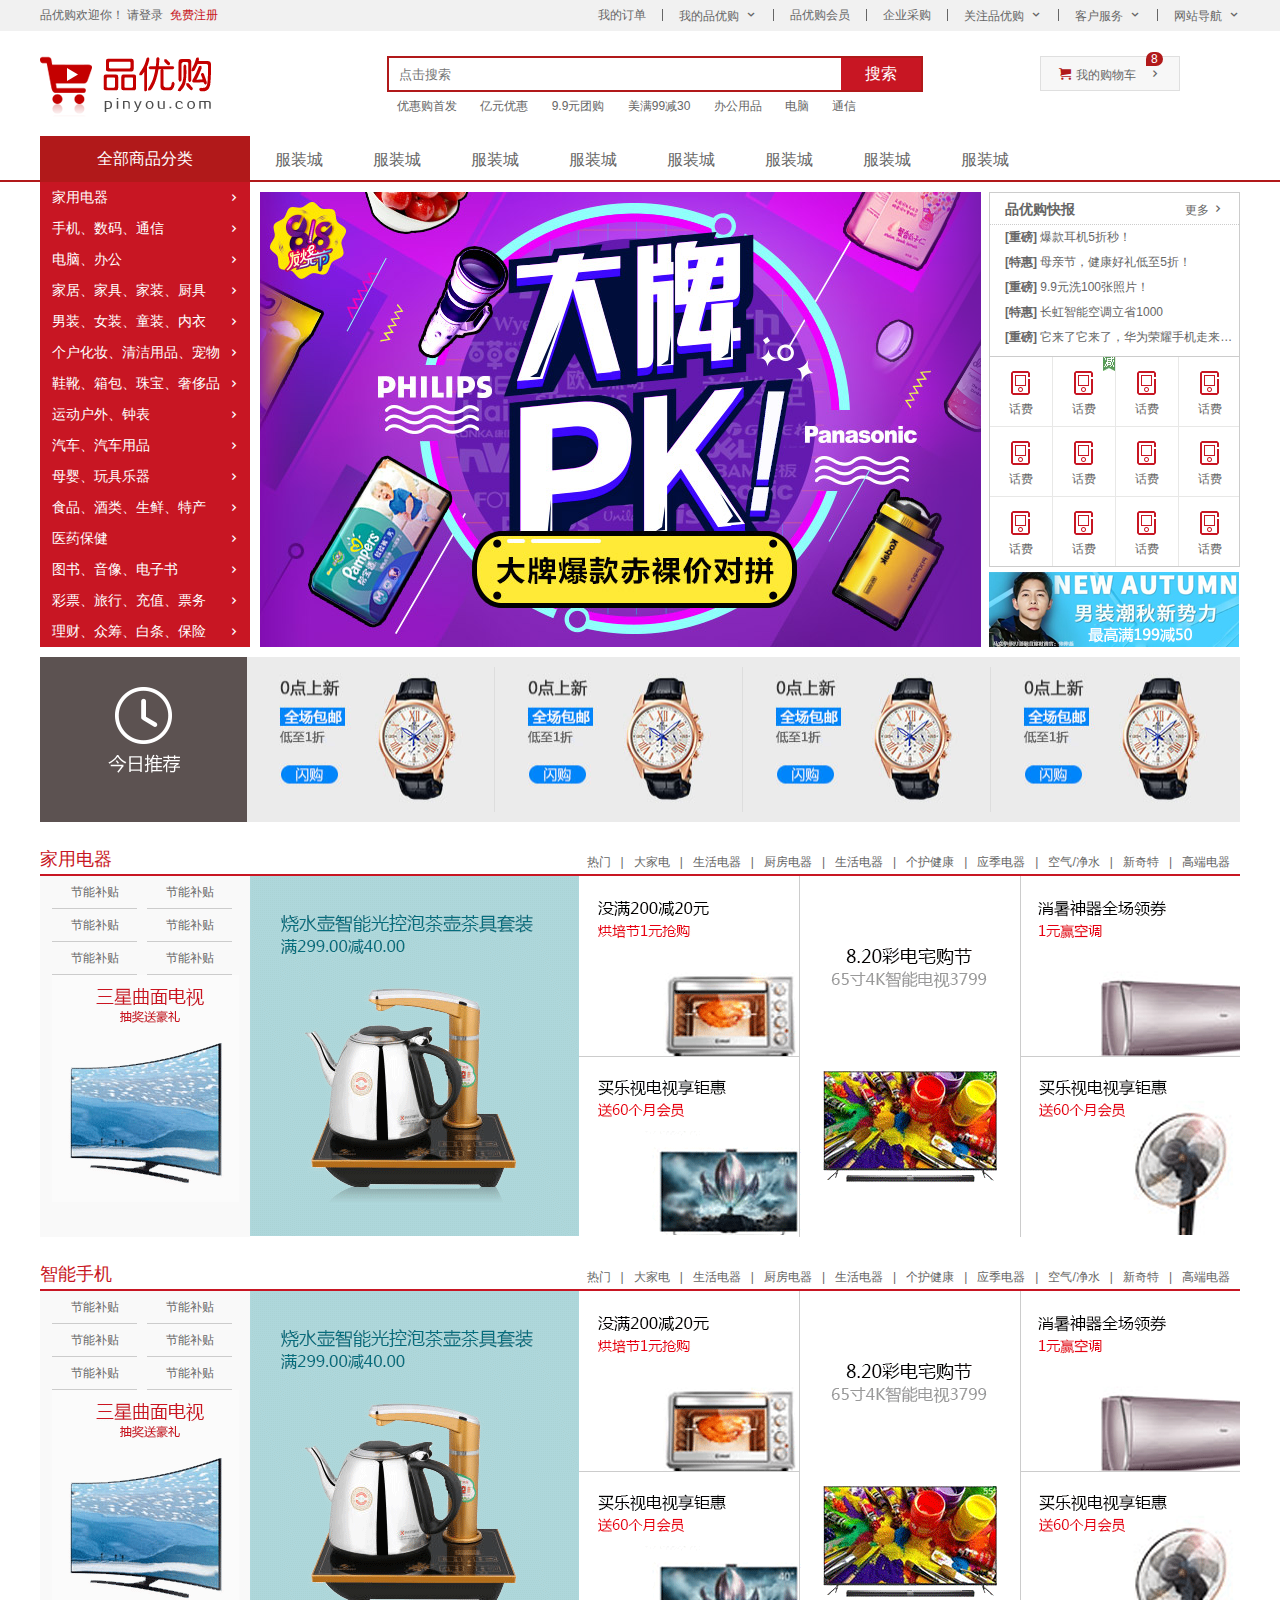
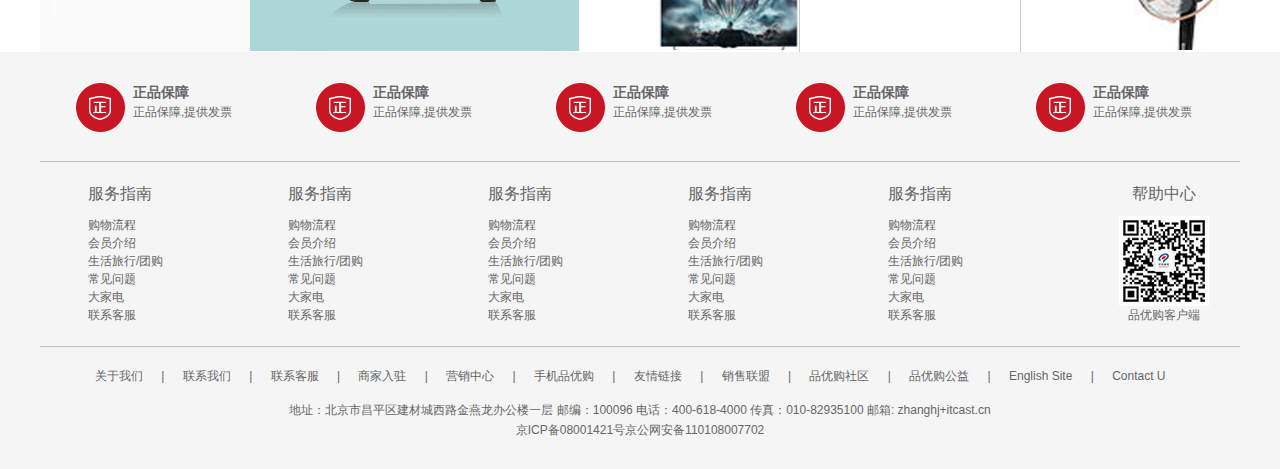
<file: index.html>
<!DOCTYPE html>
<html lang="en">

<head>
    <meta charset="UTF-8">
    <meta http-equiv="X-UA-Compatible" content="IE=edge">
    <meta name="viewport"
        content="width=device-width,initial-scale=1,minimum-scale=1,maximum-scale=1,user-scalable=no,viewport-fit=cover">
    <title>品优购-综合网购首选-正品低价、品质保障、配送及时、轻松购物！</title>
    <meta name="description" content="品优购-专业的综合网上购物商城,销售家电、数码通讯、电脑、
家居百货、服装服饰、母婴、图书、食品等数万个品牌优质商品.便捷、诚信的服务，为您提供愉悦的网上购物
体验!" />
    <meta name=" keywords" content="网上购物,网上商城,手机,笔记本,电脑,MP3,CD,VCD,DV,相机,数码,配 件,手表,存储卡" />
    <link rel="stylesheet" href="./css/reset.css">
    <link rel="shortcut icon" href=" favicon.ico">
    <link rel="stylesheet" href="./css/commom.css">
    <link rel="stylesheet" href="./css/index.css">
</head>

<body>
    <!-- 快捷导航模块 start -->
    <section class="shortcut">
        <div class="w">
            <div class="fl">
                <ul>
                    <li>品优购欢迎你！&nbsp;</li>
                    <li><a href="#">请登录&nbsp;&nbsp;</a></li>
                    <li><a href="register.html" class="style-color">免费注册&nbsp;</a></li>
                </ul>
            </div>
            <div class="fr">
                <ul>
                    <li>我的订单</li>
                    <li></li>
                    <li class="arrow-icon">我的品优购</li>
                    <li></li>
                    <li>品优购会员</li>
                    <li></li>
                    <li>企业采购</li>
                    <li></li>
                    <li class="arrow-icon">关注品优购</li>
                    <li></li>
                    <li class="arrow-icon">客户服务</li>
                    <li></li>
                    <li class="arrow-icon">网站导航</li>
                </ul>
            </div>
        </div>
    </section>
    <!-- 快捷导航模块 end -->

    <!-- 头部导航模块 start -->
    <header class="header w">
        <!-- logo SEO优化模块制作 -->
        <div class="logo">
            <h1><a href="index.html" title="品优购">品优购商城</a></h1>
        </div>
        <!-- 搜索模块 -->
        <div class="search">
            <form action="" method="POST" name="zgc" target="_blank">
                <input type="search" placeholder="点击搜索" autocapitalize="off">
                <button type="submit">搜索</button>
            </form>
        </div>
        <!-- 热词模块 -->
        <div class="hotwords">
            <a href="#" class="style_red">优惠购首发</a>
            <a href="#">亿元优惠</a>
            <a href="#">9.9元团购</a>
            <a href="#">美满99减30</a>
            <a href="#">办公用品</a>
            <a href="#">电脑</a>
            <a href="#">通信</a>
        </div>
        <!-- 购物车模块 -->
        <div class="shopcar">我的购物车
            <i class="count">8</i>
        </div>
    </header>
    <!-- 头部导航模块 end -->

    <!-- nav 模块制作 start -->
    <nav class="nav">
        <div class="w">
            <div class="dropdown">
                <div class="dt">全部商品分类</div>
                <div class="dd">
                    <ul>
                        <li><a href="#">家用电器</a> </li>
                        <li><a href="list.html">手机、</a><a href="#">数码、</a><a href="#">通信</a> </li>
                        <li><a href="#">电脑、办公</a> </li>
                        <li><a href="#">家居、家具、家装、厨具</a> </li>
                        <li><a href="#">男装、女装、童装、内衣</a> </li>
                        <li><a href="#">个户化妆、清洁用品、宠物</a> </li>
                        <li><a href="#">鞋靴、箱包、珠宝、奢侈品</a> </li>
                        <li><a href="#">运动户外、钟表</a> </li>
                        <li><a href="#">汽车、汽车用品</a> </li>
                        <li><a href="#">母婴、玩具乐器</a> </li>
                        <li><a href="#">食品、酒类、生鲜、特产</a> </li>
                        <li><a href="#">医药保健</a> </li>
                        <li><a href="#">图书、音像、电子书</a> </li>
                        <li><a href="#">彩票、旅行、充值、票务</a> </li>
                        <li><a href="#">理财、众筹、白条、保险</a> </li>

                    </ul>
                </div>
            </div>
            <div class="navitems">
                <ul>
                    <li><a href="#">服装城</a></li>
                    <li><a href="#">服装城</a></li>
                    <li><a href="#">服装城</a></li>
                    <li><a href="#">服装城</a></li>
                    <li><a href="#">服装城</a></li>
                    <li><a href="#">服装城</a></li>
                    <li><a href="#">服装城</a></li>
                    <li><a href="#">服装城</a></li>
                </ul>
            </div>
        </div>
    </nav>
    <!-- nav 模块制作 end -->

    <!-- 首页专有的的模块 main start -->
    <div class="w">
        <div class="main">
            <div class="focus">
                <ul>
                    <li>
                        <img src="./upload/focus1.png" alt="">
                    </li>
                </ul>
            </div>
            <div class="newflash">
                <div class="news">
                    <div class="news-hd">
                        <h3>品优购快报</h3>
                        <i><a href="#">更多</a> </i>
                    </div>
                    <div class="news-bd">
                        <ul>
                            <li><a href="#"><strong>[重磅]</strong> 爆款耳机5折秒！</a></li>
                            <li><a href="#"><strong>[特惠]</strong> 母亲节，健康好礼低至5折！</a></li>
                            <li><a href="#"><strong>[重磅]</strong> 9.9元洗100张照片！</a></li>
                            <li><a href="#"><strong>[特惠]</strong> 长虹智能空调立省1000</a></li>
                            <li><a href="#"><strong>[重磅]</strong> 它来了它来了，华为荣耀手机走来了,最高配置，极致享受</a></li>
                        </ul>
                    </div>
                </div>
                <div class="lifeservice">
                    <ul>
                        <li>

                            <i></i>
                            <p>话费</p>
                        </li>
                        <li>
                            <div class="jian">
                                <img src="./images/jian.jpg" alt="">
                            </div>
                            <i></i>
                            <p>话费</p>
                        </li>
                        <li>
                            <i></i>
                            <p>话费</p>
                        </li>
                        <li>
                            <i></i>
                            <p>话费</p>
                        </li>
                        <li>
                            <i></i>
                            <p>话费</p>
                        </li>
                        <li>
                            <i></i>
                            <p>话费</p>
                        </li>
                        <li>
                            <i></i>
                            <p>话费</p>
                        </li>
                        <li>
                            <i></i>
                            <p>话费</p>
                        </li>
                        <li>
                            <i></i>
                            <p>话费</p>
                        </li>
                        <li>
                            <i></i>
                            <p>话费</p>
                        </li>
                        <li>
                            <i></i>
                            <p>话费</p>
                        </li>
                        <li>
                            <i></i>
                            <p>话费</p>
                        </li>
                    </ul>
                </div>
                <div class="bargain">
                    <img src="./upload/bargain.png" alt="">
                </div>
            </div>
        </div>
    </div>
    <!-- 首页专有的的模块 main end -->

    <!-- 推荐模块 start -->
    <div class="re w">
        <div class="re-hd">
            <img src="images/recom.png" alt="">
        </div>
        <div class="re-bd">
            <ul>
                <li><img src="upload/recom_03.jpg" alt=""></li>

                <li><img src="upload/recom_03.jpg" alt=""></li>

                <li><img src="upload/recom_03.jpg" alt=""></li>

                <li><img src="upload/recom_03.jpg" alt=""></li>

            </ul>
        </div>
    </div>
    <!-- 推荐模块 end -->

    <!-- 楼层区域制作 start -->
    <div class="floor">
        <!-- 家电模块 -->
        <div class="w jiadian">
            <div class="box_hd">
                <h3>家用电器</h3>
                <div class="tab_list">
                    <ul>
                        <li> <a href="#" class="style_red">热门</a>|</li>
                        <li><a href="#">大家电</a>|</li>
                        <li><a href="#">生活电器</a>|</li>
                        <li><a href="#">厨房电器</a>|</li>
                        <li><a href="#">生活电器</a>|</li>
                        <li><a href="#">个护健康</a>|</li>
                        <li><a href="#">应季电器</a>|</li>
                        <li><a href="#">空气/净水</a>|</li>
                        <li><a href="#">新奇特</a>|</li>
                        <li><a href="#"> 高端电器</a></li>
                    </ul>
                </div>
            </div>
            <div class="box_bd">
                <div class="tab_content">
                    <div class="tab_list_item">
                        <div class="col_210">
                            <ul>
                                <li><a href="#">节能补贴</a></li>
                                <li><a href="#">节能补贴</a></li>
                                <li><a href="#">节能补贴</a></li>
                                <li><a href="#">节能补贴</a></li>
                                <li><a href="#">节能补贴</a></li>
                                <li><a href="#">节能补贴</a></li>
                            </ul>
                            <a href="#">
                                <img src="upload/floor-1-1.png" alt="">
                            </a>
                        </div>
                        <div class="col_329">
                            <a href="#">
                                <img src="upload/floor-1-b01.png" alt="">
                            </a>
                        </div>
                        <div class="col_221">
                            <a href="#" class="bb"> <img src="upload/floor-1-2.png" alt=""></a>
                            <a href="#"> <img src="upload/floor-1-3.png" alt=""></a>
                        </div>
                        <div class="col_221">
                            <a href="#"> <img src="upload/floor-1-4.png" alt=""></a>

                        </div>
                        <div class="col_219">
                            <a href="#" class="bb"> <img src="upload/floor-1-5.png" alt=""></a>
                            <a href="#"> <img src="upload/floor-1-6.png" alt=""></a>
                        </div>
                    </div>
                </div>
            </div>
        </div>
        <!-- 手机模块 -->
        <div class="w jiadian">
            <div class="box_hd">
                <h3>智能手机</h3>
                <div class="tab_list">
                    <ul>
                        <li> <a href="#" class="style_red">热门</a>|</li>
                        <li><a href="#">大家电</a>|</li>
                        <li><a href="#">生活电器</a>|</li>
                        <li><a href="#">厨房电器</a>|</li>
                        <li><a href="#">生活电器</a>|</li>
                        <li><a href="#">个护健康</a>|</li>
                        <li><a href="#">应季电器</a>|</li>
                        <li><a href="#">空气/净水</a>|</li>
                        <li><a href="#">新奇特</a>|</li>
                        <li><a href="#"> 高端电器</a></li>
                    </ul>
                </div>
            </div>
            <div class="box_bd">
                <div class="tab_content">
                    <div class="tab_list_item">
                        <div class="col_210">
                            <ul>
                                <li><a href="#">节能补贴</a></li>
                                <li><a href="#">节能补贴</a></li>
                                <li><a href="#">节能补贴</a></li>
                                <li><a href="#">节能补贴</a></li>
                                <li><a href="#">节能补贴</a></li>
                                <li><a href="#">节能补贴</a></li>
                            </ul>
                            <a href="#">
                                <img src="upload/floor-1-1.png" alt="">
                            </a>
                        </div>
                        <div class="col_329">
                            <a href="#">
                                <img src="upload/floor-1-b01.png" alt="">
                            </a>
                        </div>
                        <div class="col_221">
                            <a href="#" class="bb"> <img src="upload/floor-1-2.png" alt=""></a>
                            <a href="#"> <img src="upload/floor-1-3.png" alt=""></a>
                        </div>
                        <div class="col_221">
                            <a href="#"> <img src="upload/floor-1-4.png" alt=""></a>

                        </div>
                        <div class="col_219">
                            <a href="#" class="bb"> <img src="upload/floor-1-5.png" alt=""></a>
                            <a href="#"> <img src="upload/floor-1-6.png" alt=""></a>
                        </div>
                    </div>
                </div>
            </div>
        </div>
    </div>
    <!-- 楼层区域制作 end -->

    <!-- 底部模块制作 start -->
    <footer class="footer">
        <div class="w">
            <div class="mod_service">
                <ul>
                    <li>
                        <h5></h5>
                        <div class="service_txt">
                            <h4>正品保障</h4>
                            <p>正品保障,提供发票</p>
                        </div>
                    </li>
                    <li>
                        <h5></h5>
                        <div class="service_txt">
                            <h4>正品保障</h4>
                            <p>正品保障,提供发票</p>
                        </div>
                    </li>
                    <li>
                        <h5></h5>
                        <div class="service_txt">
                            <h4>正品保障</h4>
                            <p>正品保障,提供发票</p>
                        </div>
                    </li>
                    <li>
                        <h5></h5>
                        <div class="service_txt">
                            <h4>正品保障</h4>
                            <p>正品保障,提供发票</p>
                        </div>
                    </li>
                    <li>
                        <h5></h5>
                        <div class="service_txt">
                            <h4>正品保障</h4>
                            <p>正品保障,提供发票</p>
                        </div>
                    </li>
                </ul>
            </div>
            <div class="mod_help">
                <dl>
                    <dt>服务指南</dt>
                    <dd><a href="#">购物流程</a></dd>
                    <dd><a href="#">会员介绍</a></dd>
                    <dd><a href="#">生活旅行/团购</a></dd>
                    <dd><a href="#">常见问题</a></dd>
                    <dd><a href="#">大家电</a></dd>
                    <dd><a href="#">联系客服</a></dd>
                </dl>
                <dl>
                    <dt>服务指南</dt>
                    <dd><a href="#">购物流程</a></dd>
                    <dd><a href="#">会员介绍</a></dd>
                    <dd><a href="#">生活旅行/团购</a></dd>
                    <dd><a href="#">常见问题</a></dd>
                    <dd><a href="#">大家电</a></dd>
                    <dd><a href="#">联系客服</a></dd>
                </dl>
                <dl>
                    <dt>服务指南</dt>
                    <dd><a href="#">购物流程</a></dd>
                    <dd><a href="#">会员介绍</a></dd>
                    <dd><a href="#">生活旅行/团购</a></dd>
                    <dd><a href="#">常见问题</a></dd>
                    <dd><a href="#">大家电</a></dd>
                    <dd><a href="#">联系客服</a></dd>
                </dl>
                <dl>
                    <dt>服务指南</dt>
                    <dd><a href="#">购物流程</a></dd>
                    <dd><a href="#">会员介绍</a></dd>
                    <dd><a href="#">生活旅行/团购</a></dd>
                    <dd><a href="#">常见问题</a></dd>
                    <dd><a href="#">大家电</a></dd>
                    <dd><a href="#">联系客服</a></dd>
                </dl>
                <dl>
                    <dt>服务指南</dt>
                    <dd><a href="#">购物流程</a></dd>
                    <dd><a href="#">会员介绍</a></dd>
                    <dd><a href="#">生活旅行/团购</a></dd>
                    <dd><a href="#">常见问题</a></dd>
                    <dd><a href="#">大家电</a></dd>
                    <dd><a href="#">联系客服</a></dd>
                </dl>
                <dl>
                    <dt>帮助中心</dt>
                    <dd>
                        <img src="images/wx_cz.jpg" alt="">
                        <div>品优购客户端</div>
                    </dd>
                </dl>
            </div>
            <div class="mod_copyright">
                <div class="links">
                    <a href="#">关于我们</a> | <a href="#">联系我们</a> | <a href="#"> 联系客服 </a> | <a href="#">商家入驻 </a> |
                    <a href="#">营销中心 </a> | <a href="#">手机品优购 </a> | <a href="#"> 友情链接 </a> | <a href="#"> 销售联盟 </a>
                    |<a href="#"> 品优购社区 </a> | <a href="#"> 品优购公益 </a> |<a href="#"> English Site </a> | <a
                        href="#">Contact U </a>
                </div>
                <div class="copyright">
                    地址：北京市昌平区建材城西路金燕龙办公楼一层 邮编：100096 电话：400-618-4000 传真：010-82935100 邮箱: zhanghj+itcast.cn <br>
                    京ICP备08001421号京公网安备110108007702
                </div>
            </div>
        </div>
    </footer>
    <!-- 底部模块制作 end -->

</body>

</html>
</file>
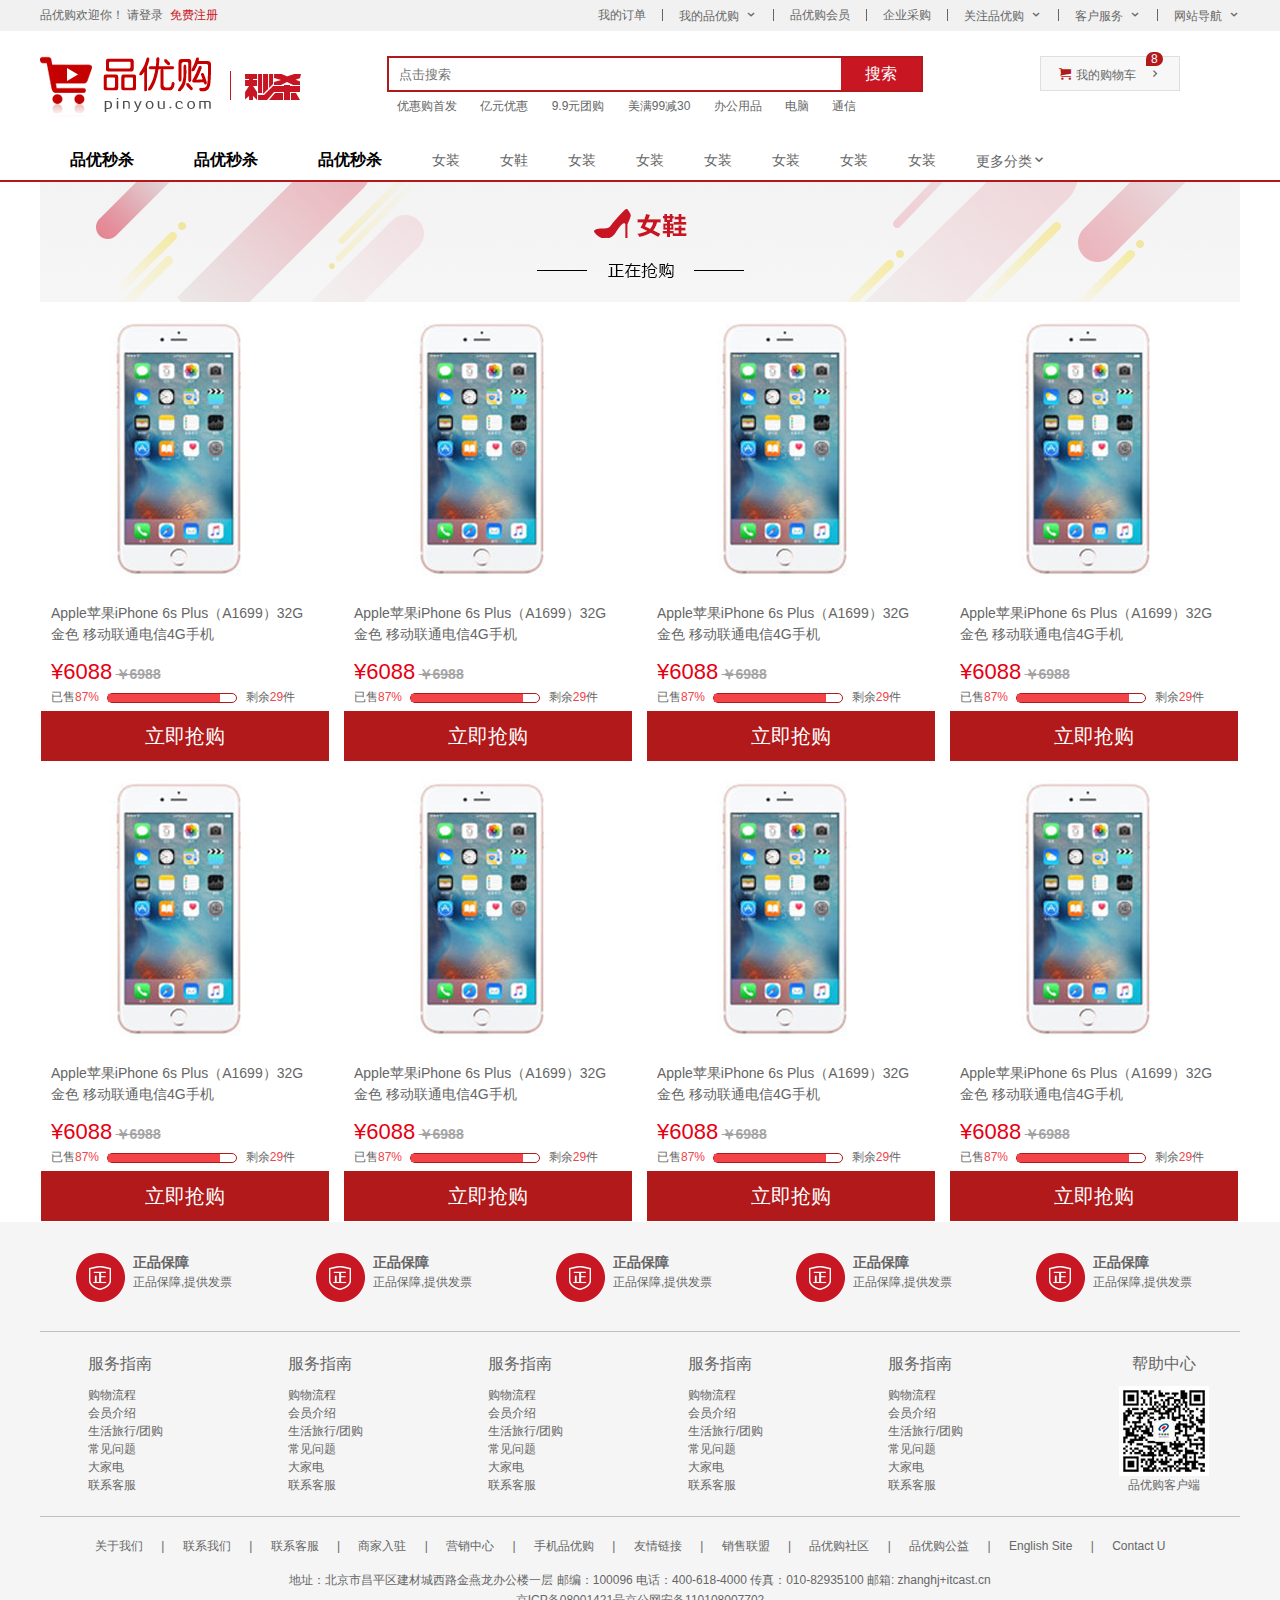
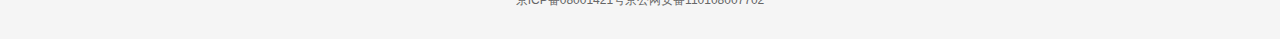
<file: list.html>
<!DOCTYPE html>
<html lang="en">

<head>
    <meta charset="UTF-8">
    <meta http-equiv="X-UA-Compatible" content="IE=edge">
    <meta name="viewport"
        content="width=device-width,initial-scale=1,minimum-scale=1,maximum-scale=1,user-scalable=no,viewport-fit=cover">
    <title>列表页-综合网购首选-正品低价、品质保障、配送及时、轻松购物！</title>
    <meta name="description" content="品优购-专业的综合网上购物商城,销售家电、数码通讯、电脑、
    家居百货、服装服饰、母婴、图书、食品等数万个品牌优质商品.便捷、诚信的服务，为您提供愉悦的网上购物
    体验!" />
    <meta name=" keywords" content="网上购物,网上商城,手机,笔记本,电脑,MP3,CD,VCD,DV,相机,数码,配 件,手表,存储卡" />
    <link rel="shortcut icon" href=" favicon.ico">
    <link rel="stylesheet" href="./css/reset.css">
    <link rel="stylesheet" href="./css/commom.css">
    <link rel="stylesheet" href="./css/list.css">
</head>

<body>
    <!-- 快捷导航模块 start -->
    <section class="shortcut">
        <div class="w">
            <div class="fl">
                <ul>
                    <li>品优购欢迎你！&nbsp;</li>
                    <li><a href="#">请登录&nbsp;&nbsp;</a></li>
                    <li><a href="#" class="style-color">免费注册&nbsp;</a></li>
                </ul>
            </div>
            <div class="fr">
                <ul>
                    <li>我的订单</li>
                    <li></li>
                    <li class="arrow-icon">我的品优购</li>
                    <li></li>
                    <li>品优购会员</li>
                    <li></li>
                    <li>企业采购</li>
                    <li></li>
                    <li class="arrow-icon">关注品优购</li>
                    <li></li>
                    <li class="arrow-icon">客户服务</li>
                    <li></li>
                    <li class="arrow-icon">网站导航</li>
                </ul>
            </div>
        </div>
    </section>
    <!-- 快捷导航模块 end -->

    <!-- 头部导航模块 start -->
    <header class="header w">
        <!-- logo SEO模块制作 -->
        <div class="logo">
            <h1><a href="index.html" title="品优购">品优购商城</a></h1>
        </div>
        <!-- 秒杀模块 -->
        <div class="sk">
            <img src="images/sk.png" alt="">
        </div>
        <!-- 搜索模块 -->
        <div class="search">
            <form action="" method="POST" name="zgc" target="_blank">
                <input type="search" placeholder="点击搜索" autocapitalize="off">
                <button type="submit">搜索</button>
            </form>
        </div>
        <!-- 热词模块 -->
        <div class="hotwords">
            <a href="#" class="style_red">优惠购首发</a>
            <a href="#">亿元优惠</a>
            <a href="#">9.9元团购</a>
            <a href="#">美满99减30</a>
            <a href="#">办公用品</a>
            <a href="#">电脑</a>
            <a href="#">通信</a>
        </div>
        <!-- 购物车模块 -->
        <div class="shopcar">我的购物车
            <i class="count">8</i>
        </div>
    </header>
    <!-- 头部导航模块 end -->
    <!-- nav导航模块 -->
    <nav class="nav">
        <div class="w">
            <div class="sk_list">
                <ul>
                    <li><a href="#">品优秒杀</a></li>
                    <li><a href="#">品优秒杀</a></li>
                    <li><a href="#">品优秒杀</a></li>
                </ul>
            </div>
            <div class="sk_con">
                <ul>
                    <li><a href="#">女装</a></li>
                    <li><a href="#" class="style_red">女鞋</a></li>
                    <li><a href="#">女装</a></li>
                    <li><a href="#">女装</a></li>
                    <li><a href="#">女装</a></li>
                    <li><a href="#">女装</a></li>
                    <li><a href="#">女装</a></li>
                    <li><a href="#">女装</a></li>
                    <li><a href="#">更多分类</a></li>
                </ul>
            </div>
        </div>
    </nav>
    <!-- 列表页 -->
    <div class="w sk_container">
        <div class="sk_hd">
            <img src="upload/bg_03.png" alt="">
        </div>
        <div class="sk_bd">
            <ul class="clearfix">
                <li>
                    <img src="images/mobile.jpg" alt="">
                    <h5 class="goods_title">Apple苹果iPhone 6s Plus（A1699）32G 金色 移动联通电信4G手机</h5>
                    <p class="goods_price"><em>¥6088</em> <del>￥6988</del></p>
                    <div class="goods_progress">
                        已售<i>87%</i>
                        <div class="bar">
                            <div class="bar_in">
                            </div>
                        </div>
                        剩余<em>29</em>件
                    </div>
                    <a href="#" class="goods_buy">立即抢购</a>
                </li>
                <li>
                    <img src="images/mobile.jpg" alt="">
                    <h5 class="goods_title">Apple苹果iPhone 6s Plus（A1699）32G 金色 移动联通电信4G手机</h5>
                    <p class="goods_price"><em>¥6088</em> <del>￥6988</del></p>
                    <div class="goods_progress">
                        已售<i>87%</i>
                        <div class="bar">
                            <div class="bar_in">
                            </div>
                        </div>
                        剩余<em>29</em>件
                    </div>
                    <a href="#" class="goods_buy">立即抢购</a>
                </li>
                <li>
                    <img src="images/mobile.jpg" alt="">
                    <h5 class="goods_title">Apple苹果iPhone 6s Plus（A1699）32G 金色 移动联通电信4G手机</h5>
                    <p class="goods_price"><em>¥6088</em> <del>￥6988</del></p>
                    <div class="goods_progress">
                        已售<i>87%</i>
                        <div class="bar">
                            <div class="bar_in">
                            </div>
                        </div>
                        剩余<em>29</em>件
                    </div>
                    <a href="#" class="goods_buy">立即抢购</a>
                </li>
                <li>
                    <img src="images/mobile.jpg" alt="">
                    <h5 class="goods_title">Apple苹果iPhone 6s Plus（A1699）32G 金色 移动联通电信4G手机</h5>
                    <p class="goods_price"><em>¥6088</em> <del>￥6988</del></p>
                    <div class="goods_progress">
                        已售<i>87%</i>
                        <div class="bar">
                            <div class="bar_in">
                            </div>
                        </div>
                        剩余<em>29</em>件
                    </div>
                    <a href="#" class="goods_buy">立即抢购</a>
                </li>
                <li>
                    <img src="images/mobile.jpg" alt="">
                    <h5 class="goods_title">Apple苹果iPhone 6s Plus（A1699）32G 金色 移动联通电信4G手机</h5>
                    <p class="goods_price"><em>¥6088</em> <del>￥6988</del></p>
                    <div class="goods_progress">
                        已售<i>87%</i>
                        <div class="bar">
                            <div class="bar_in">
                            </div>
                        </div>
                        剩余<em>29</em>件
                    </div>
                    <a href="#" class="goods_buy">立即抢购</a>
                </li>
                <li>
                    <img src="images/mobile.jpg" alt="">
                    <h5 class="goods_title">Apple苹果iPhone 6s Plus（A1699）32G 金色 移动联通电信4G手机</h5>
                    <p class="goods_price"><em>¥6088</em> <del>￥6988</del></p>
                    <div class="goods_progress">
                        已售<i>87%</i>
                        <div class="bar">
                            <div class="bar_in">
                            </div>
                        </div>
                        剩余<em>29</em>件
                    </div>
                    <a href="#" class="goods_buy">立即抢购</a>
                </li>
                <li>
                    <img src="images/mobile.jpg" alt="">
                    <h5 class="goods_title">Apple苹果iPhone 6s Plus（A1699）32G 金色 移动联通电信4G手机</h5>
                    <p class="goods_price"><em>¥6088</em> <del>￥6988</del></p>
                    <div class="goods_progress">
                        已售<i>87%</i>
                        <div class="bar">
                            <div class="bar_in">
                            </div>
                        </div>
                        剩余<em>29</em>件
                    </div>
                    <a href="#" class="goods_buy">立即抢购</a>
                </li>
                <li>
                    <img src="images/mobile.jpg" alt="">
                    <h5 class="goods_title">Apple苹果iPhone 6s Plus（A1699）32G 金色 移动联通电信4G手机</h5>
                    <p class="goods_price"><em>¥6088</em> <del>￥6988</del></p>
                    <div class="goods_progress">
                        已售<i>87%</i>
                        <div class="bar">
                            <div class="bar_in">
                            </div>
                        </div>
                        剩余<em>29</em>件
                    </div>
                    <a href="#" class="goods_buy">立即抢购</a>
                </li>
            </ul>
        </div>
    </div>
    <!-- 底部模块制作 start -->
    <footer class="footer">
        <div class="w">
            <div class="mod_service">
                <ul>
                    <li>
                        <h5></h5>
                        <div class="service_txt">
                            <h4>正品保障</h4>
                            <p>正品保障,提供发票</p>
                        </div>
                    </li>
                    <li>
                        <h5></h5>
                        <div class="service_txt">
                            <h4>正品保障</h4>
                            <p>正品保障,提供发票</p>
                        </div>
                    </li>
                    <li>
                        <h5></h5>
                        <div class="service_txt">
                            <h4>正品保障</h4>
                            <p>正品保障,提供发票</p>
                        </div>
                    </li>
                    <li>
                        <h5></h5>
                        <div class="service_txt">
                            <h4>正品保障</h4>
                            <p>正品保障,提供发票</p>
                        </div>
                    </li>
                    <li>
                        <h5></h5>
                        <div class="service_txt">
                            <h4>正品保障</h4>
                            <p>正品保障,提供发票</p>
                        </div>
                    </li>
                </ul>
            </div>
            <div class="mod_help">
                <dl>
                    <dt>服务指南</dt>
                    <dd><a href="#">购物流程</a></dd>
                    <dd><a href="#">会员介绍</a></dd>
                    <dd><a href="#">生活旅行/团购</a></dd>
                    <dd><a href="#">常见问题</a></dd>
                    <dd><a href="#">大家电</a></dd>
                    <dd><a href="#">联系客服</a></dd>
                </dl>
                <dl>
                    <dt>服务指南</dt>
                    <dd><a href="#">购物流程</a></dd>
                    <dd><a href="#">会员介绍</a></dd>
                    <dd><a href="#">生活旅行/团购</a></dd>
                    <dd><a href="#">常见问题</a></dd>
                    <dd><a href="#">大家电</a></dd>
                    <dd><a href="#">联系客服</a></dd>
                </dl>
                <dl>
                    <dt>服务指南</dt>
                    <dd><a href="#">购物流程</a></dd>
                    <dd><a href="#">会员介绍</a></dd>
                    <dd><a href="#">生活旅行/团购</a></dd>
                    <dd><a href="#">常见问题</a></dd>
                    <dd><a href="#">大家电</a></dd>
                    <dd><a href="#">联系客服</a></dd>
                </dl>
                <dl>
                    <dt>服务指南</dt>
                    <dd><a href="#">购物流程</a></dd>
                    <dd><a href="#">会员介绍</a></dd>
                    <dd><a href="#">生活旅行/团购</a></dd>
                    <dd><a href="#">常见问题</a></dd>
                    <dd><a href="#">大家电</a></dd>
                    <dd><a href="#">联系客服</a></dd>
                </dl>
                <dl>
                    <dt>服务指南</dt>
                    <dd><a href="#">购物流程</a></dd>
                    <dd><a href="#">会员介绍</a></dd>
                    <dd><a href="#">生活旅行/团购</a></dd>
                    <dd><a href="#">常见问题</a></dd>
                    <dd><a href="#">大家电</a></dd>
                    <dd><a href="#">联系客服</a></dd>
                </dl>
                <dl>
                    <dt>帮助中心</dt>
                    <dd>
                        <img src="images/wx_cz.jpg" alt="">
                        <div>品优购客户端</div>
                    </dd>
                </dl>
            </div>
            <div class="mod_copyright">
                <div class="links">
                    <a href="#">关于我们</a> | <a href="#">联系我们</a> | <a href="#"> 联系客服 </a> | <a href="#">商家入驻 </a> |
                    <a href="#">营销中心 </a> | <a href="#">手机品优购 </a> | <a href="#"> 友情链接 </a> | <a href="#"> 销售联盟 </a>
                    |<a href="#"> 品优购社区 </a> | <a href="#"> 品优购公益 </a> |<a href="#"> English Site </a> | <a
                        href="#">Contact U </a>
                </div>
                <div class="copyright">
                    地址：北京市昌平区建材城西路金燕龙办公楼一层 邮编：100096 电话：400-618-4000 传真：010-82935100 邮箱: zhanghj+itcast.cn <br>
                    京ICP备08001421号京公网安备110108007702
                </div>
            </div>
        </div>
    </footer>
    <!-- 底部模块制作 end -->
</body>

</html>
</file>
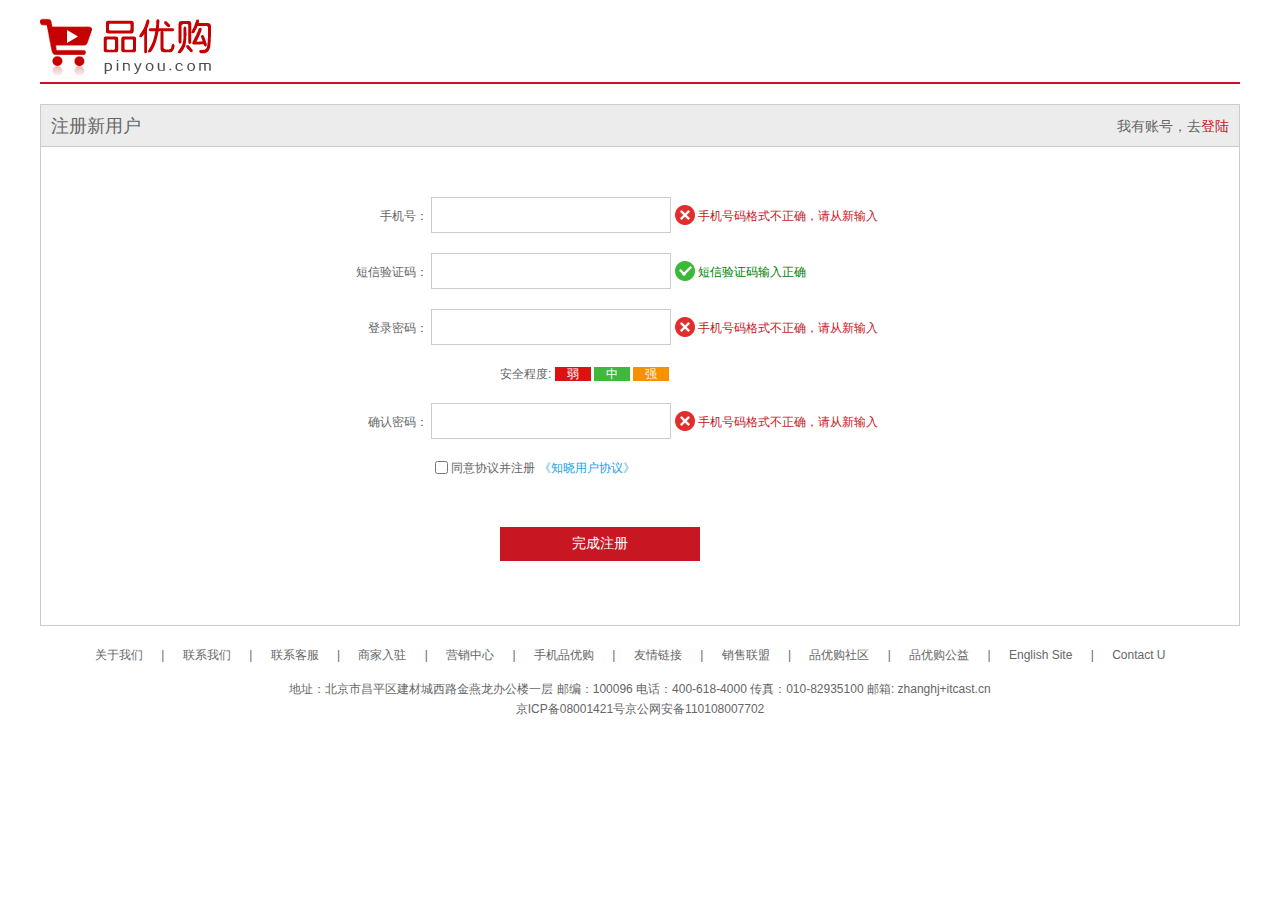
<file: register.html>
<!DOCTYPE html>
<html lang="en">

<head>
    <meta charset="UTF-8">
    <meta http-equiv="X-UA-Compatible" content="IE=edge">
    <meta name="viewport"
        content="width=device-width,initial-scale=1,minimum-scale=1,maximum-scale=1,user-scalable=no,viewport-fit=cover">
    <title>注册页面</title>
    <link rel="shortcut icon" href=" favicon.ico">
    <link rel="stylesheet" href="./css/reset.css">
    <link rel="stylesheet" href="./css/register.css">
</head>

<body>
    <div class="w">
        <header>
            <div class="logo">
                <a href="index.html"> <img src="images/logo.png" alt=""></a>
            </div>
        </header>
        <div class="registerarea">
            <div class="zhuce">
                <h3>注册新用户</h3>
                <div class="login">我有账号，去<a href="#">登陆</a></div>
            </div>
            <div class="reg_form">
                <form action="">
                    <ul>
                        <li><label for="zgc">手机号：</label> <input id="zgc" type="text" class="inp" autocomplete="off">
                            <span class="error"> <i class="error_icon"></i> 手机号码格式不正确，请从新输入 </span>
                        </li>
                        <li><label for="zgc">短信验证码：</label> <input id="zgc" type="text" class="inp" autocomplete="off">
                            <span class="success"> <i class="success_icon"></i> 短信验证码输入正确 </span>
                        </li>
                        <li><label for="zgc">登录密码：</label> <input id="zgc" type="password" class="inp">
                            <span class="error"> <i class="error_icon"></i> 手机号码格式不正确，请从新输入 </span>
                        </li>
                        <li class="safe">安全程度: <em class="ruo">弱</em> <em class="zhong">中</em> <em class="qiang">强</em>
                        </li>
                        <li><label for="zgc">确认密码：</label> <input id="zgc" type="password" class="inp">
                            <span class="error"> <i class="error_icon"></i> 手机号码格式不正确，请从新输入 </span>
                        </li>
                        <li class="agree"><input type="checkbox" name="" id="">
                            同意协议并注册 <a href="#">《知晓用户协议》</a>

                        </li>
                        <li>
                            <input type="submit" value="完成注册" class="btn">
                        </li>
                    </ul>
                </form>
            </div>
        </div>
        <div class="mod_copyright">
            <div class="links">
                <a href="#">关于我们</a> | <a href="#">联系我们</a> | <a href="#"> 联系客服 </a> | <a href="#">商家入驻 </a> |
                <a href="#">营销中心 </a> | <a href="#">手机品优购 </a> | <a href="#"> 友情链接 </a> | <a href="#"> 销售联盟 </a>
                |<a href="#"> 品优购社区 </a> | <a href="#"> 品优购公益 </a> |<a href="#"> English Site </a> | <a href="#">Contact
                    U
                </a>
            </div>
            <div class="copyright">
                地址：北京市昌平区建材城西路金燕龙办公楼一层 邮编：100096 电话：400-618-4000 传真：010-82935100 邮箱: zhanghj+itcast.cn <br>
                京ICP备08001421号京公网安备110108007702
            </div>
        </div>
    </div>

</body>

</html>
</file>
<file: css/commom.css>
/* 字体图标 */
@font-face {
  font-family: "icomoon";
  src: url("../fonts/icomoon.eot?tomleg");
  src: url("../fonts/icomoon.eot?tomleg#iefix") format("embedded-opentype"),
    url("../fonts/icomoon.ttf?tomleg") format("truetype"),
    url("../fonts/icomoon.woff?tomleg") format("woff"),
    url("../fonts/icomoon.svg?tomleg#icomoon") format("svg");
  font-weight: normal;
  font-style: normal;
  font-display: block;
}
/* 版心宽度 */
.w {
  width: 1200px;
  margin-left: auto;
  margin-right: auto;
}
/* 公共红色样式 */
.style-color {
  color: #c81623;
}
/* 快捷导航模块 start*/
.shortcut {
  width: 100%;
  height: 31px;
  background-color: #f1f1f1;
  line-height: 31px;
}

.shortcut .fl {
  float: left;
}
.shortcut .fr {
  float: right;
}

.shortcut ul li {
  float: left;
}
.shortcut .fr ul li:nth-child(2n) {
  width: 1px;
  height: 12px;
  background-color: #666;
  margin: 9px 16px;
}
.shortcut .fr ul li.arrow-icon::after {
  content: "\e91e";
  font-family: "icomoon";
  margin-left: 6px;
}
/* 快捷导航模块 end*/

/* 头部导航模块 start  */
.header {
  position: relative;
  height: 105px;
}
.logo {
  position: absolute;
  width: 179px;
  height: 62px;
  top: 25px;
}
.logo a {
  display: block;
  width: 179px;
  height: 62px;
  background: url(../images/logo.png) no-repeat;
  /* 隐藏文字h1标题文字 */
  font-size: 0;
}
.search {
  position: absolute;
  top: 25px;
  left: 347px;
  width: 536px;
  height: 36px;
  background-color: rgb(190, 180, 180);
  border: 2px solid #b1191a;
}
.search input {
  float: left;
  width: 452px;
  height: 32px;
  padding-left: 10px;
}
button {
  float: left;
  height: 32px;
  width: 80px;
  background-color: #c81623;
  font-size: 16px;
  color: #fff;
}
.hotwords {
  position: absolute;
  top: 60px;
  left: 347px;
  width: 537px;
  height: 31px;
  line-height: 31px;
}
.hotwords a {
  margin: 10px;
}
.shopcar {
  position: absolute;
  right: 60px;
  top: 25px;
  width: 140px;
  height: 35px;
  border: 1px solid #dfdfdf;
  background-color: #f7f7f7;
  line-height: 35px;
  text-align: center;
}
.shopcar::before {
  font-family: "icomoon";
  content: "\e93a";
  margin-right: 5px;
  color: #b1191a;
}
.shopcar::after {
  font-family: "icomoon";
  content: "\e920";
  margin-left: 10px;
}
.shopcar .count {
  position: absolute;
  top: -5px;
  left: 105px;
  /* 最后不要用right，要不然数字位数多了会很难看 */
  height: 14px;
  line-height: 14px;
  background-color: #b1191a;
  padding: 0 5px;
  border-radius: 7px 7px 7px 0;
  color: #fff;
}
/* 头部导航模块 end  */

/* nav 模块制作 start  */
.nav {
  height: 46px;
  border-bottom: 2px solid #b1191a;
}
.nav .dt {
  width: 210px;
  height: 46px;
  font-size: 16px;
  line-height: 46px;
  text-align: center;
  background-color: #b1191a;
  color: #fff;
}
.nav .dd {
  /* display: none; */
  height: 465px;
  width: 210px;
  background-color: #c81623;
}
.nav .dd ul li {
  position: relative;
  margin-left: 2px;
  padding-left: 10px;
  height: 31px;
  line-height: 31px;
}
.nav .dd ul li:hover {
  background-color: #fff;
}
.nav .dd ul li:hover a {
  color: #c81623;
}
.nav .dd ul li a {
  font-size: 14px;
  color: #fff;
}
.nav .dd ul li::after {
  content: "\e920";
  font-family: "icomoon";
  position: absolute;
  top: 1px;
  right: 10px;
  color: #fff;
}
.dropdown {
  float: left;
}
.navitems ul li {
  float: left;
  height: 48px;
}
.navitems ul li a {
  display: block;
  height: 48px;
  line-height: 48px;
  padding: 0 25px;
  font-size: 16px;
}
/* nav 模块制作 end  */

/* 底部模块制作 start  */
.footer {
  width: 100%;
  height: 417px;
  padding-top: 30px;
  background-color: #f5f5f5;
}
.mod_service {
  height: 80px;
  border-bottom: 1px solid #c5bebe;
}
.mod_service ul li {
  float: left;
  width: 240px;
  height: 50px;
  padding-left: 35px;
}
.mod_service ul li h5 {
  float: left;
  height: 50px;
  width: 50px;
  background-color: #fff;
  margin-right: 8px;
  background: url(../images/icons.png) no-repeat -252px -2px;
}
.service_txt h4 {
  font-size: 14px;
}
.service_txt p {
  font-size: 12px;
}
.mod_help {
  height: 185px;
  border-bottom: 1px solid #c5bebe;
}
.mod_help dl {
  float: left;
  padding-left: 48px;
  width: 200px;
}
.mod_help dl dt {
  margin-top: 20px;
  margin-bottom: 10px;
  font-size: 16px;
}
.mod_help dl:last-child {
  text-align: center;
}
.mod_copyright {
  margin-top: 20px;
}
.mod_copyright .links {
  padding: 0 40px;
  margin-bottom: 15px;
}
.mod_copyright .links a {
  padding: 0 15px;
}
.mod_copyright .copyright {
  text-align: center;
  line-height: 20px;
}
/* 底部模块制作 end  */
</file>
<file: css/index.css>
/* <!-- 首页专有的的模块 main start --> */
.main {
  width: 980px;
  height: 455px;
  margin-left: 220px;
  margin-top: 10px;
}
.focus {
  float: left;
  width: 722px;
  height: 455px;
}
.newflash {
  float: right;
  width: 251px;
  height: 455px;
}
.newflash .news {
  width: 251px;
  height: 165px;
  border: 1px solid #cccccc;
}
.newflash .news .news-hd {
  padding: 0 15px;
  height: 32px;
  line-height: 32px;
  border-bottom: 1px dotted #cccccc;
}
.newflash .news .news-hd h3 {
  float: left;
  font-size: 14px;
}
.newflash .news .news-hd i {
  float: right;
}
.newflash .news .news-hd i::after {
  content: "\e920";
  font-family: "icomoon";
}
.newflash .news .news-bd ul li {
  height: 25px;
  line-height: 25px;
  margin-left: 15px;
  overflow: hidden;
  white-space: nowrap;
  text-overflow: ellipsis;
}

.newflash .lifeservice {
  width: 251px;
  height: 210px;
  border: 1px solid #cccccc;
  border-top: 0;
  overflow: hidden;
}
.newflash .lifeservice ul {
  width: 252px;
}
.newflash .lifeservice li {
  position: relative;
  text-align: center;
  float: left;
  height: 70px;
  width: 63px;
  border-right: 1px solid #e8e8e7;
  border-bottom: 1px solid #e8e8e7;
}
.newflash .lifeservice li .jian {
  position: absolute;
  top: -3px;
  right: 0px;
}
.newflash .lifeservice li i {
  display: inline-block;
  margin-top: 10px;
  width: 24px;
  height: 28px;
  background: url(../images/icons.png) no-repeat -17px -12px;
}
.newflash .bargain {
  margin-top: 5px;
}
/* <!-- 首页专有的的模块 main end --> */
/* <!-- 推荐模块 start --> */
.re {
  margin-top: 10px;
  background-color: #ebebeb;
  height: 165px;
}
.re .re-hd {
  float: left;
  padding-top: 30px;
  text-align: center;
  width: 207px;
  height: 165px;
  background-color: #5c5251;
}
.re .re-bd {
  float: left;
}
.re .re-bd li {
  position: relative;
  float: left;
}
.re .re-bd li img {
  width: 248px;
  height: 165px;
}
.re .re-bd li:nth-child(-n + 3)::after {
  content: "";
  position: absolute;
  top: 10px;
  right: 0;
  width: 1px;
  height: 145px;
  background-color: #ddd;
}
/* <!-- 推荐模块 end --> */
/* <!-- 楼层区域制作 start --> */
.jiadian .box_hd {
  height: 30px;
  margin-top: 24px;
  border-bottom: 2px solid #c81623;
}
.jiadian .box_hd h3 {
  float: left;
  font-size: 18px;
  font-weight: 400;
  color: #c81623;
}
.jiadian .box_hd .tab_list {
  float: right;
}
.jiadian .box_hd .tab_list li {
  margin-top: 7px;
  float: left;
}
.jiadian .box_hd .tab_list li a {
  padding: 0 10px;
}
.box_bd {
  height: 361px;
}
.tab_list_item > div {
  float: left;
  height: 361px;
}
.col_210 {
  text-align: center;
  width: 210px;
  height: 361px;
  background-color: #f9f9f9;
}
.col_210 ul li {
  float: left;
  width: 85px;
  height: 33px;
  border-bottom: 1px solid #ccc;
  text-align: center;
  line-height: 33px;
  margin-right: 10px;
}
.col_210 ul {
  padding-left: 12px;
}
.col_329 {
  width: 329px;
}
.col_221 {
  width: 221px;
  border-right: 1px solid #ccc;
}
.col_219 {
  width: 219px;
}
.bb {
  /* 一般情况下，a如果包含有宽度的盒子，a需要转为块级元素 */
  display: block;
  border-bottom: 1px solid #ccc;
}
.floor img:hover {
  transform: scale(1.01, 1.01);
  border: 1px solid #ccc;
}
/* <!-- 楼层区域制作 end --> */
</file>
<file: css/list.css>
.sk {
  position: absolute;
  left: 190px;
  top: 40px;
  border-left: 1px solid #c81523;
  padding: 3px 0 0 14px;
}
.sk_list {
  float: left;
}
.sk_list ul li {
  float: left;
}
.sk_list ul li a {
  display: block;
  line-height: 47px;
  padding: 0 30px;
  font-size: 16px;
  font-weight: 700;
  color: #000;
}
.sk_con {
  float: left;
}
.sk_con ul li {
  float: left;
}
.sk_con ul li a {
  display: block;
  line-height: 49px;
  padding: 0 20px;
  font-size: 14px;
}
.sk_con ul li:last-child a::after {
  content: "\e91e";
  font-family: "icomoon";
}
.nav {
  overflow: hidden;
}

.sk_bd ul li {
  position: relative;
  overflow: hidden;
  float: left;
  margin-right: 13px;
  width: 290px;
  height: 460px;
  border: 1px solid transparent;
}
.goods_title {
  font-size: 14px;
  color: #666;
  font-weight: normal;
  padding: 10px;
}
/* 3号盒子价格样式 */

.goods_price {
  padding: 0 10px;
}
/* 3号盒子里面 左侧价格样式 */

.goods_price em {
  font-size: 22px;
  color: #e60012;
}
/* 3号盒子里面 右侧价格样式 */

.goods_price del {
  font-size: 14px;
  font-weight: 700;
  color: #a4a4a4;
}
/* 4号盒子样式 */

.goods_progress {
  padding: 0 10px;
}
/* 4号盒子中间进度条外层盒子样式 */

.bar {
  display: inline-block;
  width: 130px;
  height: 10px;
  border: 1px solid #b1191a;
  /* 将此元素放在父元素的中部 */
  vertical-align: middle;
  margin: 0 5px;
  border-radius: 5px;
}
/* 4号盒子中间进度条内层盒子样式 */

.bar_in {
  width: 87%;
  height: 8px;
  background-color: #f24349;
}
/* 设置4号盒子里面文字颜色 */

.goods_progress em,
.goods_progress i {
  color: #f24349;
}
/* 5号盒子 a 标签的样式 */

.goods_buy {
  position: absolute;
  bottom: 0;
  width: 100%;
  height: 50px;
  background-color: #b1191a;
  color: #fff;
  text-align: center;
  line-height: 50px;
  font-size: 20px;
}
.sk_bd ul li:nth-child(4n) {
  margin-right: 0;
}
.sk_bd ul li:hover {
  border: 1px solid #c81523;
}
.sk_bd ul li:hover a {
  color: #fff;
}
.clearfix::after {
  content: "";
  display: block;
  height: 0;
  clear: both;
  visibility: hidden;
}

.clearfix {
  /* IE6、7 专有 */
  /* 触发 hasLayout */
  zoom: 1;
}
</file>
<file: css/register.css>
.w {
  width: 1200px;
  margin-left: auto;
  margin-right: auto;
}
header {
  height: 84px;
  border-bottom: 2px solid #c81523;
}
.logo {
  padding-top: 18px;
  /* 不能用padding，防止外边距塌陷 */
}
.registerarea {
  height: 522px;
  border: 1px solid #ccc;
  margin-top: 20px;
}
.registerarea > .zhuce {
  height: 42px;
  border-bottom: 1px solid #ccc;
  background-color: #ececec;
  line-height: 42px;
  padding: 0 10px;
}
.registerarea h3 {
  float: left;
  font-size: 18px;
  font-weight: 400;
}
.registerarea .login {
  float: right;
  font-size: 14px;
}
.registerarea .login a {
  color: #c81523;
}
.reg_form {
  width: 600px;
  margin: 50px auto 0;
}

.reg_form .inp {
  width: 240px;
  height: 36px;
  border: 1px solid #ccc;
}
.reg_form ul li {
  margin-bottom: 20px;
}
.reg_form label {
  display: inline-block;
  width: 88px;
  text-align: right;
}
.error {
  color: #c81523;
}
.error_icon {
  display: inline-block;
  vertical-align: middle;
  width: 20px;
  height: 20px;
  background: url(../images/error.png) no-repeat;
  margin-top: -2px;
}
.success {
  color: green;
}
.success_icon {
  display: inline-block;
  vertical-align: middle;
  width: 20px;
  height: 20px;
  background: url(../images/success.png) no-repeat;
  margin-top: -2px;
}
.safe {
  padding-left: 160px;
}
.safe em {
  padding: 0 12px;
  color: #fff;
}
.ruo {
  background-color: #de1111;
}
.zhong {
  background-color: #40b83f;
}

.qiang {
  background-color: #f79100;
}
.agree {
  padding-left: 95px;
}
.agree input {
  vertical-align: middle;
  margin-top: -3px;
}
.agree a {
  color: #1ba1e6;
}
.btn {
  width: 200px;
  height: 34px;
  background-color: #c81623;
  font-size: 14px;
  color: #fff;
  margin: 30px 0 0 160px;
}
.mod_copyright {
  margin-top: 20px;
}
.mod_copyright .links {
  padding: 0 40px;
  margin-bottom: 15px;
}
.mod_copyright .links a {
  padding: 0 15px;
}
.mod_copyright .copyright {
  text-align: center;
  line-height: 20px;
}
</file>
